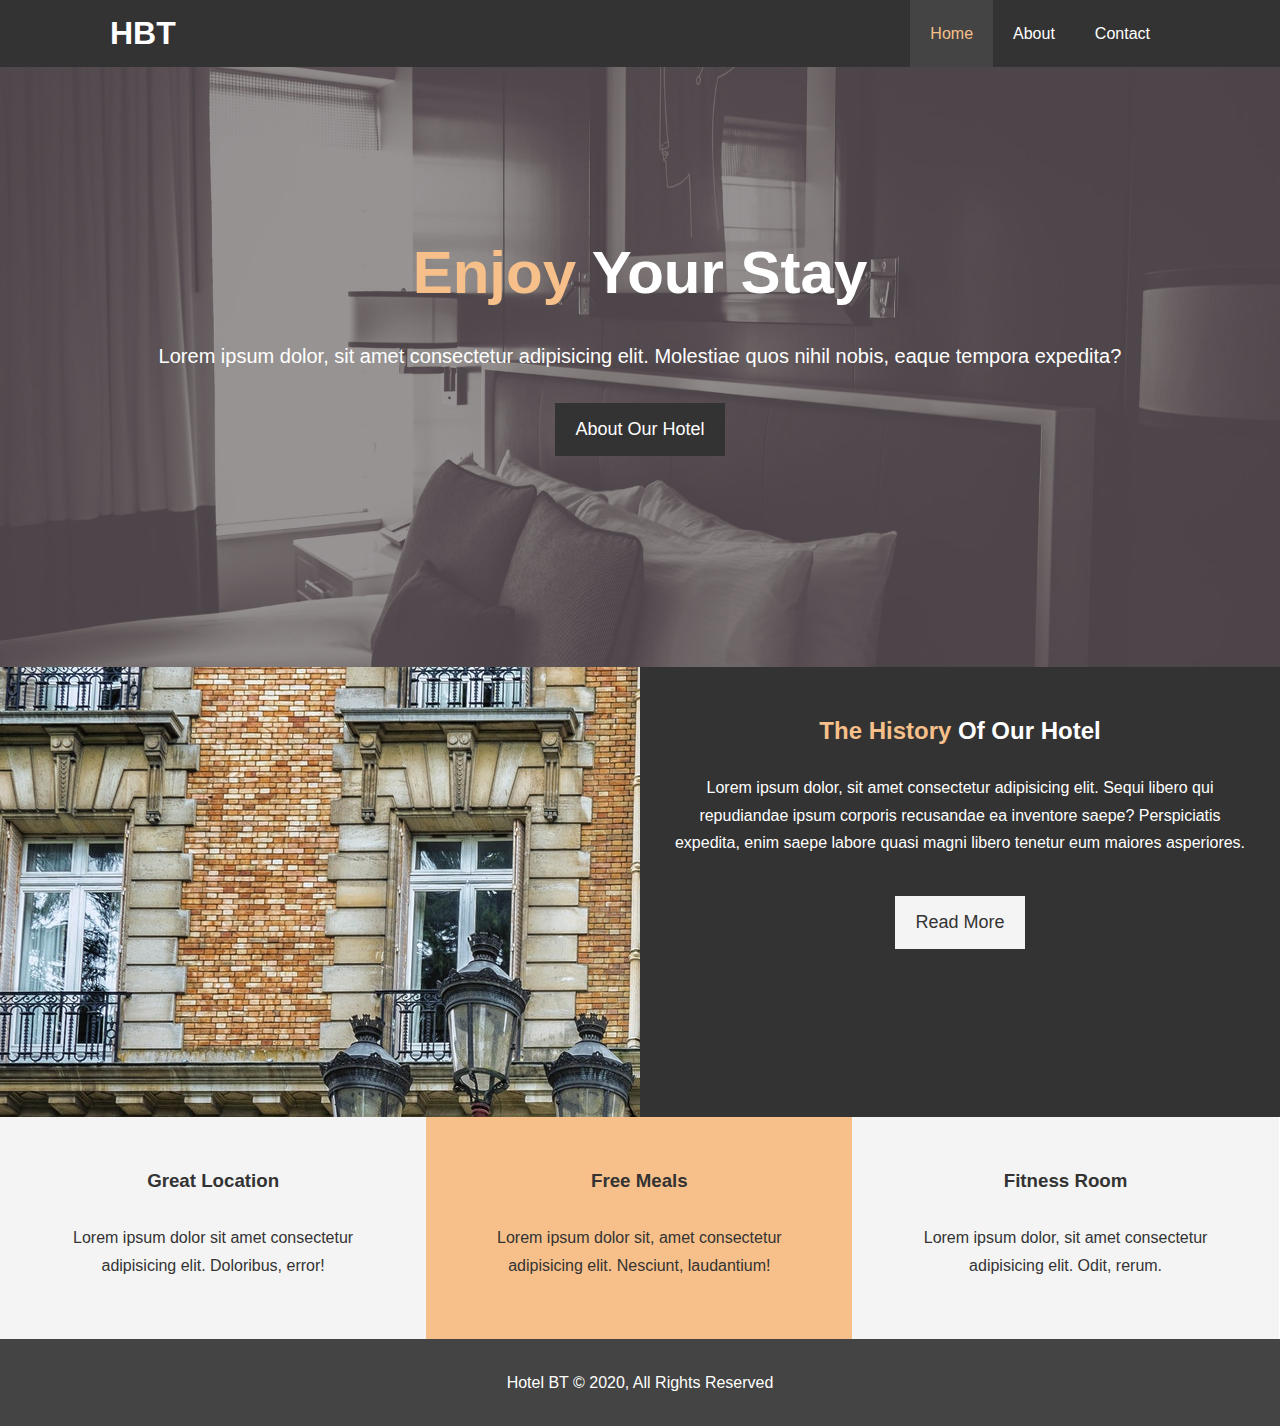
<file: index.html>
<!DOCTYPE html>
<html lang="en">
  <head>
    <meta charset="UTF-8" />
    <meta name="viewport" content="width=device-width, initial-scale=1.0" />
    <meta
      name="description"
      content="Welcome to the most extraordinary hotel in Boston Massachusetts"
    />
    <meta name="keywords" content="hotel,boston hotel,new england hotel" />
    <link
      rel="stylesheet"
      href="https://use.fontawesome.com/releases/v5.6.1/css/all.css"
      integrity="sha384-gfdkjb5BdAXd+lj+gudLWI+BXq4IuLW5IT+brZEZsLFm++aCMlF1V92rMkPaX4PP"
      crossorigin="anonymous"
    />
    <link rel="stylesheet" href="css/style.css" />
    <link
      rel="stylesheet"
      media="screen and (max-width: 768px)"
      href="css/mobile.css"
    />
    <title>Hotel BT | Welcome</title>
  </head>
  <body>
    <header>
      <nav id="navbar">
        <div class="container">
          <h1 class="logo"><a href="index.html">HBT</a></h1>
          <ul>
            <li><a class="current" href="index.html">Home</a></li>
            <li><a href="about.html">About</a></li>
            <li><a href="contact.html">Contact</a></li>
          </ul>
        </div>
      </nav>

      <div id="showcase">
        <div class="container">
          <div class="showcase-content">
            <h1><span class="text-primary">Enjoy</span> Your Stay</h1>
            <p class="lead">
              Lorem ipsum dolor, sit amet consectetur adipisicing elit.
              Molestiae quos nihil nobis, eaque tempora expedita?
            </p>
            <a class="btn" href="about.html">About Our Hotel</a>
          </div>
        </div>
      </div>
    </header>

    <section id="home-info" class="bg-dark">
      <div class="info-img"></div>
      <div class="info-content">
        <h2><span class="text-primary">The History</span> Of Our Hotel</h2>
        <p>
          Lorem ipsum dolor, sit amet consectetur adipisicing elit. Sequi libero
          qui repudiandae ipsum corporis recusandae ea inventore saepe?
          Perspiciatis expedita, enim saepe labore quasi magni libero tenetur
          eum maiores asperiores.
        </p>
        <a href="about.html" class="btn btn-light">Read More</a>
      </div>
    </section>

    <section id="features">
      <div class="box bg-light">
        <i class="fas fa-hotel fa-3x"></i>
        <h3>Great Location</h3>
        <p>
          Lorem ipsum dolor sit amet consectetur adipisicing elit. Doloribus,
          error!
        </p>
      </div>
      <div class="box bg-primary">
        <i class="fas fa-utensils fa-3x"></i>
        <h3>Free Meals</h3>
        <p>
          Lorem ipsum dolor sit, amet consectetur adipisicing elit. Nesciunt,
          laudantium!
        </p>
      </div>
      <div class="box bg-light">
        <i class="fas fa-dumbbell fa-3x"></i>
        <h3>Fitness Room</h3>
        <p>
          Lorem ipsum dolor, sit amet consectetur adipisicing elit. Odit, rerum.
        </p>
      </div>
    </section>
    <div class="clr"></div>
    <footer id="main-footer">
      <p>Hotel BT &copy; 2020, All Rights Reserved</p>
    </footer>
  </body>
</html>
</file>
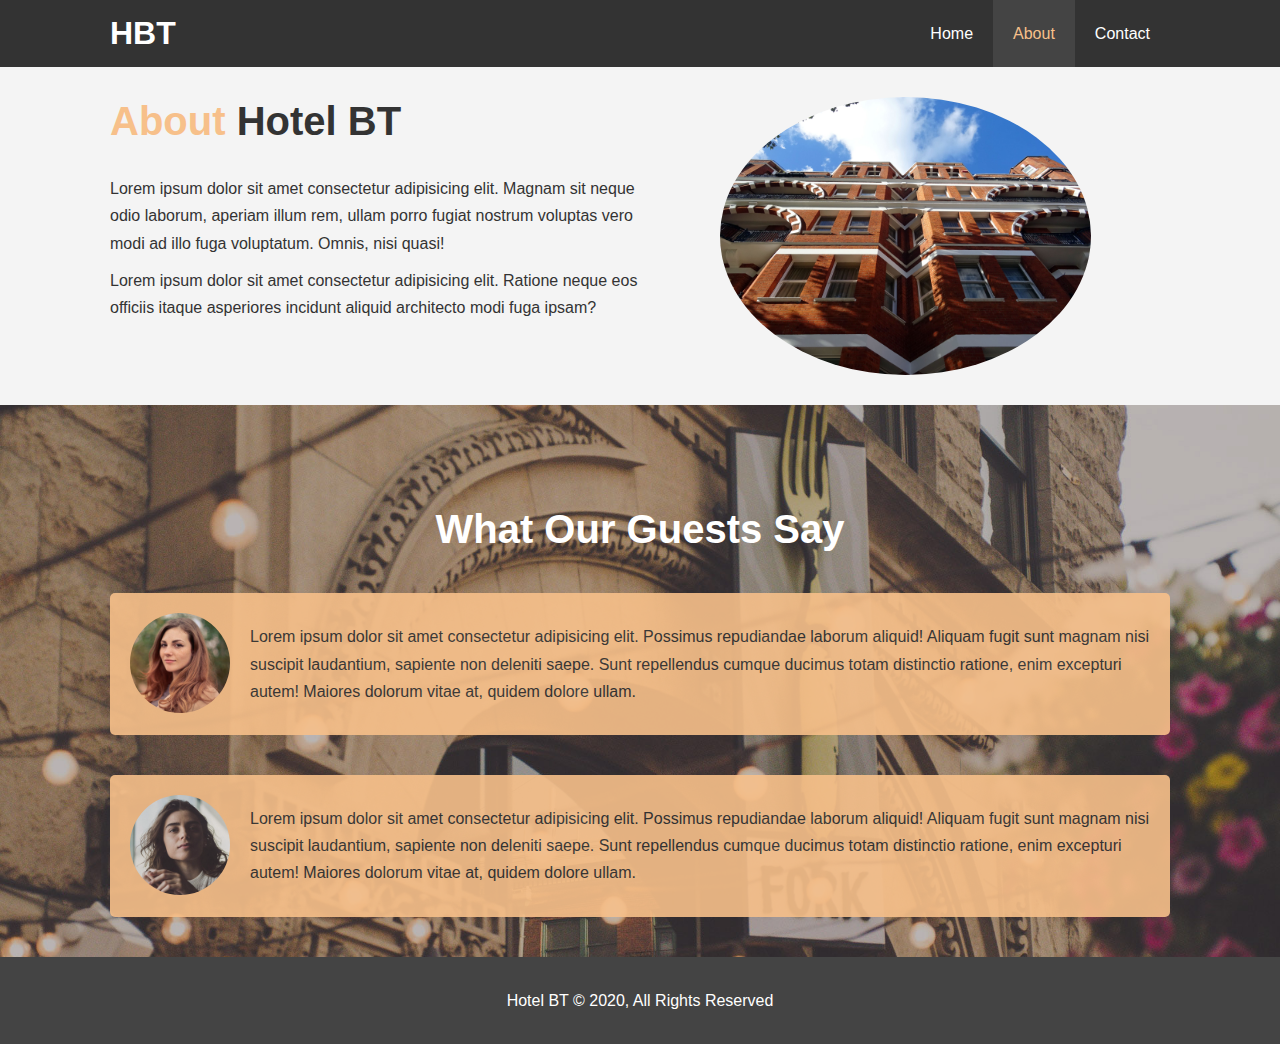
<file: about.html>
<!DOCTYPE html>
<html lang="en">
  <head>
    <meta charset="UTF-8" />
    <meta name="viewport" content="width=device-width, initial-scale=1.0" />
    <meta
      name="description"
      content="Welcome to the most extraordinary hotel in Boston Massachusetts"
    />
    <meta name="keywords" content="hotel,boston hotel,new england hotel" />
    <link rel="stylesheet" href="css/style.css" />
    <link
      rel="stylesheet"
      media="screen and (max-width: 768px)"
      href="css/mobile.css"
    />
    <title>Hotel BT | About</title>
  </head>
  <body>
    <header>
      <nav id="navbar">
        <div class="container">
          <h1 class="logo"><a href="index.html">HBT</a></h1>
          <ul>
            <li><a href="index.html">Home</a></li>
            <li><a class="current" href="about.html">About</a></li>
            <li><a href="contact.html">Contact</a></li>
          </ul>
        </div>
      </nav>
    </header>

    <section id="about-info" class="bg-light py-3">
      <div class="container">
        <div class="info-left">
          <h1 class="l-heading">
            <span class="text-primary">About</span> Hotel BT
          </h1>
          <p>
            Lorem ipsum dolor sit amet consectetur adipisicing elit. Magnam sit
            neque odio laborum, aperiam illum rem, ullam porro fugiat nostrum
            voluptas vero modi ad illo fuga voluptatum. Omnis, nisi quasi!
          </p>
          <p>
            Lorem ipsum dolor sit amet consectetur adipisicing elit. Ratione
            neque eos officiis itaque asperiores incidunt aliquid architecto
            modi fuga ipsam?
          </p>
        </div>
        <div class="info-right">
          <img src="./img/photo-2.jpg" alt="hotel" />
        </div>
      </div>
    </section>

    <div class="clr"></div>

    <section id="testimonials" class="py3">
      <div class="container">
        <h2 class="l-heading">What Our Guests Say</h2>
        <div class="testimonial bg-primary">
          <img src="./img/person-1.jpg" alt="Samantha" />
          <p>
            Lorem ipsum dolor sit amet consectetur adipisicing elit. Possimus
            repudiandae laborum aliquid! Aliquam fugit sunt magnam nisi suscipit
            laudantium, sapiente non deleniti saepe. Sunt repellendus cumque
            ducimus totam distinctio ratione, enim excepturi autem! Maiores
            dolorum vitae at, quidem dolore ullam.
          </p>
        </div>
        <div class="testimonial bg-primary">
          <img src="./img/person-2.jpg" alt="Jen" />
          <p>
            Lorem ipsum dolor sit amet consectetur adipisicing elit. Possimus
            repudiandae laborum aliquid! Aliquam fugit sunt magnam nisi suscipit
            laudantium, sapiente non deleniti saepe. Sunt repellendus cumque
            ducimus totam distinctio ratione, enim excepturi autem! Maiores
            dolorum vitae at, quidem dolore ullam.
          </p>
        </div>
      </div>
    </section>

    <footer id="main-footer">
      <p>Hotel BT &copy; 2020, All Rights Reserved</p>
    </footer>
  </body>
</html>
</file>
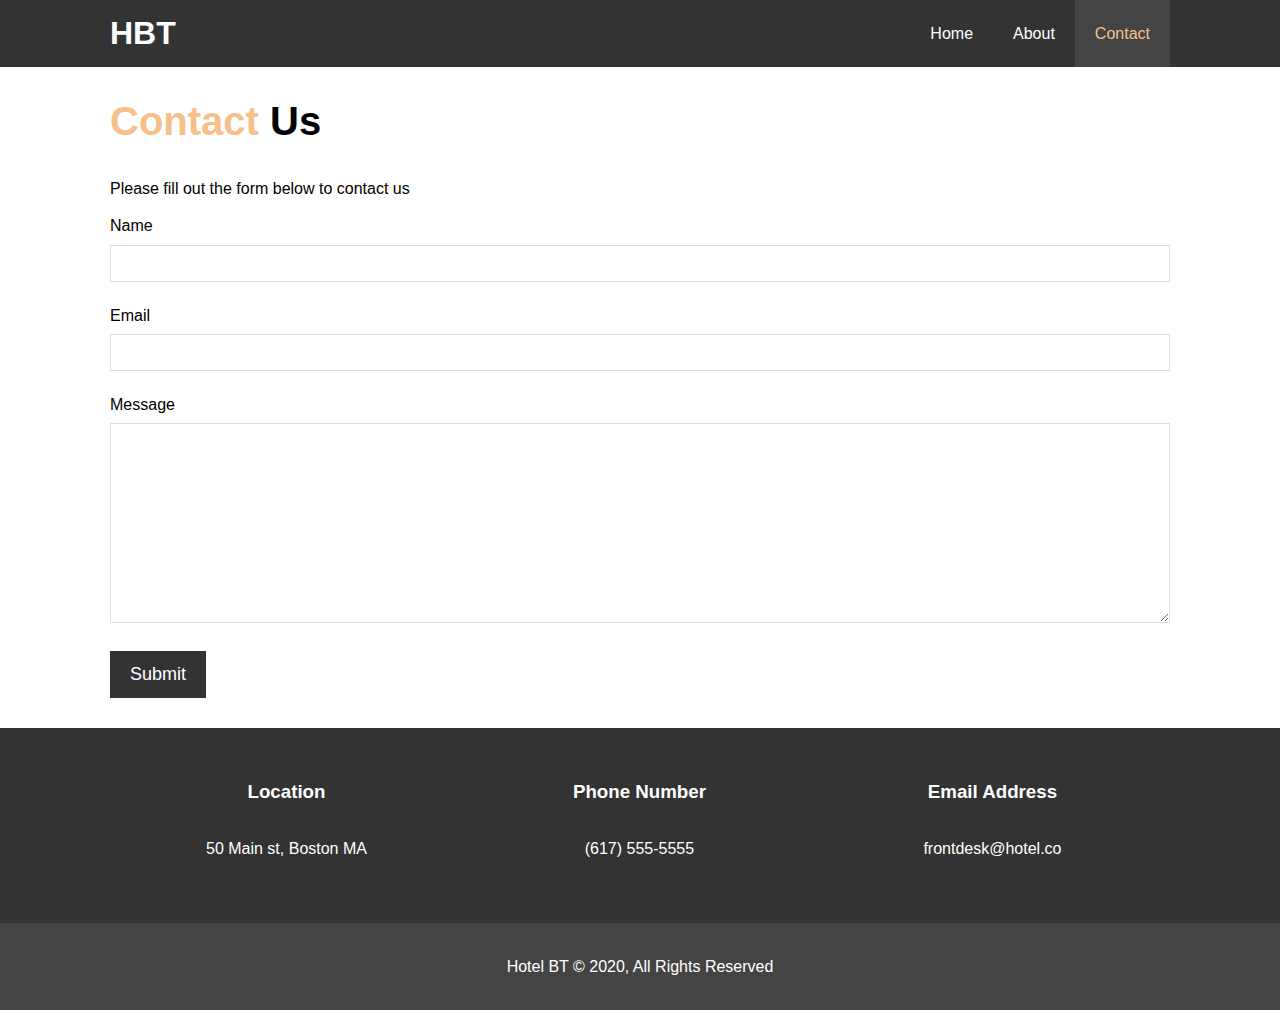
<file: contact.html>
<!DOCTYPE html>
<html lang="en">
  <head>
    <meta charset="UTF-8" />
    <meta name="viewport" content="width=device-width, initial-scale=1.0" />
    <meta
      name="description"
      content="Welcome to the most extraordinary hotel in Boston Massachusetts"
    />
    <meta name="keywords" content="hotel,boston hotel,new england hotel" />
    <link
      rel="stylesheet"
      href="https://use.fontawesome.com/releases/v5.6.1/css/all.css"
      integrity="sha384-gfdkjb5BdAXd+lj+gudLWI+BXq4IuLW5IT+brZEZsLFm++aCMlF1V92rMkPaX4PP"
      crossorigin="anonymous"
    />
    <link rel="stylesheet" href="css/style.css" />
    <link
      rel="stylesheet"
      media="screen and (max-width: 768px)"
      href="css/mobile.css"
    />
    <title>Hotel BT | Contact</title>
  </head>
  <body>
    <header>
      <nav id="navbar">
        <div class="container">
          <h1 class="logo"><a href="index.html">HBT</a></h1>
          <ul>
            <li><a href="index.html">Home</a></li>
            <li><a href="about.html">About</a></li>
            <li><a class="current" href="contact.html">Contact</a></li>
          </ul>
        </div>
      </nav>
    </header>

    <section id="contact-form" class="py-3">
      <div class="container">
        <h1 class="l-heading"><span class="text-primary">Contact</span> Us</h1>
        <p>Please fill out the form below to contact us</p>
        <form action="process.php">
          <div class="form-group">
            <label for="name">Name</label>
            <input type="text" name="name" id="name" />
          </div>
          <div class="form-group">
            <label for="email">Email</label>
            <input type="email" name="email" id="email" />
          </div>
          <div class="form-group">
            <label for="message">Message</label>
            <textarea name="message" id="message"></textarea>
          </div>
          <button type="submit" class="btn">Submit</button>
        </form>
      </div>
    </section>

    <section id="contact-info" class="bg-dark">
      <div class="container">
        <div class="box">
          <i class="fas fa-hotel fa-3x"></i>
          <h3>Location</h3>
          <p>
            50 Main st, Boston MA
          </p>
        </div>
        <div class="box">
          <i class="fas fa-phone fa-3x"></i>
          <h3>Phone Number</h3>
          <p>
            (617) 555-5555
          </p>
        </div>
        <div class="box">
          <i class="fas fa-envelope fa-3x"></i>
          <h3>Email Address</h3>
          <p>
            frontdesk@hotel.co
          </p>
        </div>
      </div>
    </section>

    <footer id="main-footer">
      <p>Hotel BT &copy; 2020, All Rights Reserved</p>
    </footer>
  </body>
</html>
</file>
<file: css/mobile.css>
#navbar .logo {
  float: none;
  text-align: center;
}

#navbar ul,
#navbar ul li {
  float: none;
}

#navbar ul li a {
  padding: 5px;
  border-bottom: #444 dotted 1px;
}

/* Showcase */
#showcase {
  height: 100%;
}

#showcase .showcase-content {
  padding-top: 70px;
  padding-bottom: 30px;
}

/* Home Info */
#home-info {
  height: 550px;
}

#home-info .info-img {
  display: none;
}

#home-info .info-content {
  float: none;
  width: 100%;
  padding-top: 100px;
}

/* Boxes */
.box {
  float: none;
  width: 100%;
}

/* About */
#about-info .info-right,
#about-info .info-left {
  float: none;
  width: 100%;
}

#about-info .info-right {
  margin-top: 30px;
}

.l-heading {
  text-align: center;
}

/* Contact */
#contact-info .box {
  border-bottom: #444 dotted 1px;
}
</file>
<file: css/style.css>
/* Reset */
* {
  margin: 0;
  padding: 0;
  box-sizing: border-box;
}

/* Main Styling */
html,
body {
  font-family: 'Segoe UI', 'Segoe UI', Tahoma, Geneva, Verdana, sans-serif;
  line-height: 1.7em;
}

a {
  color: #333;
  text-decoration: none;
}

h1,
h2,
h3 {
  padding-bottom: 20px;
}

p {
  margin: 10px 0;
}

/* Utility Classes */
.container {
  margin: auto;
  overflow: auto;
  max-width: 1100px;
  padding: 0 20px;
}

.text-primary {
  color: #f7c08a;
}

.lead {
  font-size: 20px;
}

.btn {
  display: inline-block;
  font-size: 18px;
  color: #fff;
  background: #333;
  padding: 13px 20px;
  border: none;
  cursor: pointer;
}

.btn:hover {
  background-color: #f7c08a;
  color: #333;
}

.btn-light {
  background: #f4f4f4;
  color: #333;
}

.bg-dark {
  background: #333;
  color: #fff;
}

.bg-light {
  background: #f4f4f4;
  color: #333;
}

.bg-primary {
  color: #333;
  background: #f7c08a;
}

.clr {
  clear: both;
}

.l-heading {
  font-size: 40px;
  line-height: 1.2;
}

/* Padding */
.py-1 {
  padding: 10px 0;
}
.py-2 {
  padding: 20px 0;
}
.py-3 {
  padding: 30px 0;
}

/* Navbar */
#navbar {
  background: #333;
  color: #fff;
  overflow: auto;
}

#navbar a {
  color: #fff;
}

#navbar .logo {
  float: left;
  padding-top: 20px;
}

#navbar ul {
  list-style: none;
  float: right;
}

#navbar ul li {
  float: left;
}

#navbar ul li a {
  display: block;
  padding: 20px;
  text-align: center;
}

#navbar ul li a:hover,
#navbar ul li a.current {
  background: #444;
  color: #f7c08a;
}

/* Showcase */
#showcase {
  background: url('../img/showcase.jpg') no-repeat center center/cover;
  height: 600px;
}

#showcase .showcase-content {
  color: #fff;
  text-align: center;
  padding-top: 170px;
}

#showcase .showcase-content h1 {
  font-size: 60px;
  line-height: 1.2em;
}

#showcase .showcase-content p {
  padding-bottom: 20px;
  line-height: 1.7em;
}

/* Home Info */
#home-info {
  height: 450px;
}

#home-info .info-img {
  float: left;
  width: 50%;
  background: url(../img/photo-1.jpg) no-repeat;
  min-height: 100%;
}

#home-info .info-content {
  float: right;
  width: 50%;
  height: 100%;
  text-align: center;
  padding: 50px 30px;
  overflow: hidden;
}

#home-info .info-content p {
  padding-bottom: 30px;
}

/* Features */
.box {
  float: left;
  width: 33.3%;
  padding: 50px;
  text-align: center;
}

.box i {
  margin-bottom: 10px;
}

/* About */
#about-info .info-right {
  float: right;
  width: 50%;
  min-height: 100%;
}

#about-info .info-right img {
  display: block;
  margin: auto;
  width: 70%;
  border-radius: 50%;
  -webkit-border-radius: 50%;
  -moz-border-radius: 50%;
  -ms-border-radius: 50%;
  -o-border-radius: 50%;
}

#about-info .info-left {
  float: left;
  width: 50%;
  min-height: 100%;
}

/* Testimonials */
#testimonials {
  height: 100%;
  background: url('../img/test-bg.jpg') no-repeat center center/cover;
  padding-top: 100px;
}

#testimonials h2 {
  color: #fff;
  text-align: center;
  padding-bottom: 40px;
}

#testimonials .testimonial {
  padding: 20px;
  margin-bottom: 40px;
  border-radius: 5px;
  -webkit-border-radius: 5px;
  -moz-border-radius: 5px;
  -ms-border-radius: 5px;
  -o-border-radius: 5px;
  opacity: 0.9;
}

#testimonials .testimonial img {
  width: 100px;
  float: left;
  margin-right: 20px;
  border-radius: 50%;
  -webkit-border-radius: 50%;
  -moz-border-radius: 50%;
  -ms-border-radius: 50%;
  -o-border-radius: 50%;
}

/* Contact Form */
#contact-form .form-group {
  margin-bottom: 20px;
}

#contact-form label {
  display: block;
  padding-bottom: 5px;
}

#contact-form input,
#contact-form textarea {
  width: 100%;
  padding: 10px;
  border: 1px #ddd solid;
}

#contact-form textarea {
  height: 200px;
}

#contact-form input:focus,
#contact-form textarea:focus {
  outline: none;
  border-color: #f7c08a;
}

/* Footer */
#main-footer {
  text-align: center;
  background: #444;
  color: #fff;
  padding: 20px;
}
</file>
